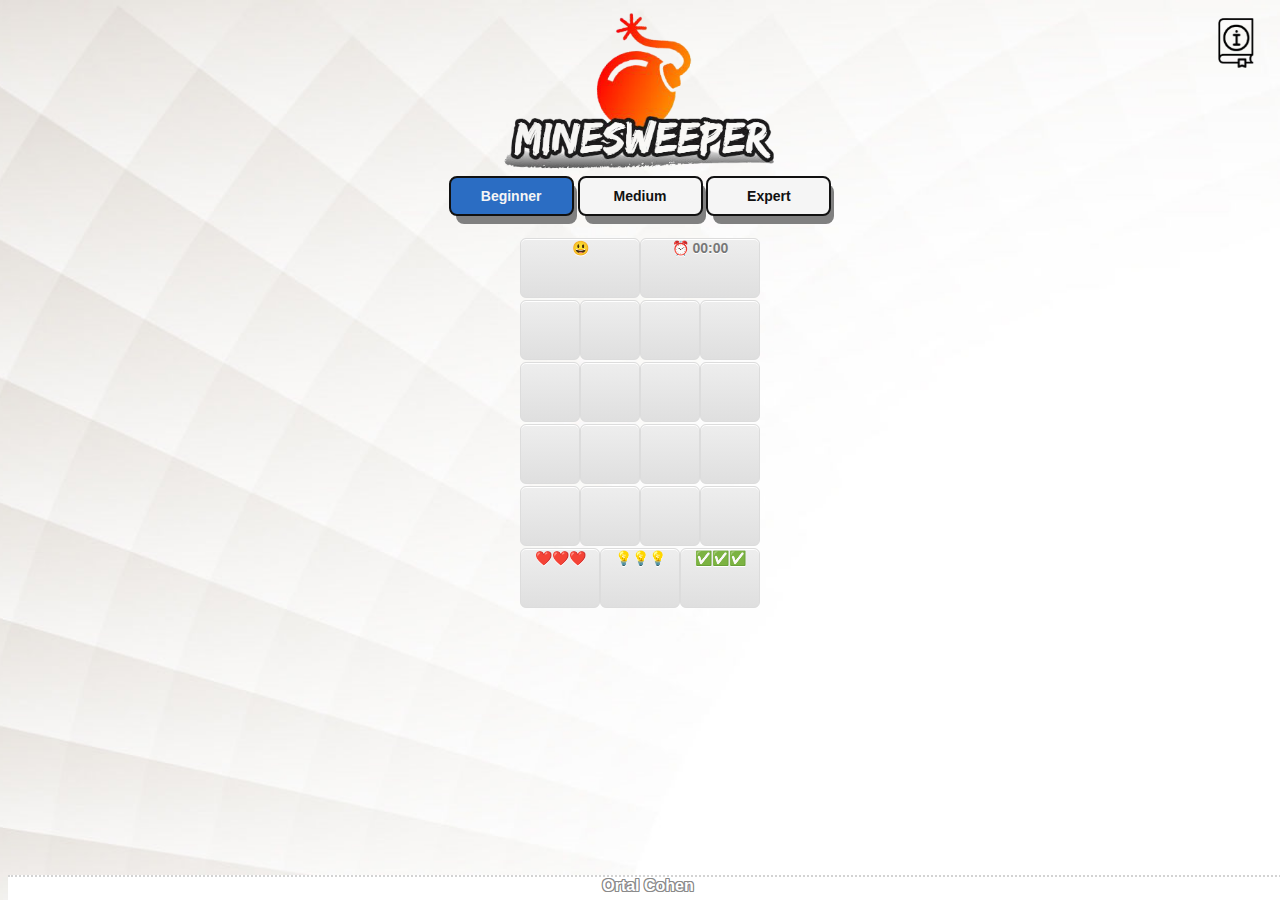
<file: index.html>
<!DOCTYPE html>
<html lang="en">
	<head>
		<meta charset="UTF-8" />
		<meta http-equiv="X-UA-Compatible" content="IE=edge" />
		<meta name="viewport" content="width=device-width, initial-scale=1.0" />
		<title> Minesweeper </title>
		<link rel="icon"  href="img/title-icon.png" />
		<link rel="stylesheet" href="css/main.css" />
	</head>
	<body onload="initGame()" oncontextmenu="return false;">
		<div class="header">
			<div>
				<div class="instructions">
					<img class="img-instructions" src="img/info.png" alt="instructions" onclick="showInstructions()"/>
				</div>
				<img class="img-header" src="img/Header.png" alt="Minesweeper logo" />
				<!-- <div class="best-score">
					<img class="img-best-score" src="img/high-score-icon.jpg" alt="high scores" onclick="showScores()"/>
				</div> -->
			</div>

			<div class="choose-level">
				<button class="btn-level Beginner" onclick="changeLevel(this)">Beginner</button>
				<button class="btn-level Medium" onclick="changeLevel(this)">Medium</button>
				<button class="btn-level Expert" onclick="changeLevel(this)">Expert</button>
			</div>
		</div>

		<div class="game-area"></div>

		<footer><div>Ortal Cohen</div></footer>
		<script src="js/main.js"></script>
		<script src="js/utils.js"></script>
	</body>
</html>
</file>
<file: css/main.css>
* {
	box-sizing: border-box;
}

body {
	min-height: 100vh;
	background: white url('../img/bgc.jpg') center center/cover fixed;
	text-align: center;
	font-family: Arial, Helvetica, sans-serif;
	font-size: 14px;
}

div {
	margin: auto;
}

.instructions {
	position: fixed;
	top: 2%;
	right: 2%;
	height: 50px;
	display: inline-block;
}

.img-instructions {
	height: 50px;
	display: inline-block;
	cursor: pointer;
}

.img-header {
	height: 165px;
	display: inline-block;
}

.choose-level {
	display: inline;
}

/* -------------------------------- B U T T O N S   S T Y L E ------------------------------------- */

.btn-level {
	width: 125px;
	height: 30px;
	display: inline-block;
	align-items: center;
	background-color: whitesmoke;
	border: 2px solid #111;
	border-radius: 8px;
	box-sizing: border-box;
	color: #111;
	cursor: pointer;
	font-weight: 600;
	font-size: 14px;
	height: 40px;
	justify-content: center;
	position: relative;
	text-align: center;
	margin-bottom: 20px;
}

.btn-level:after {
	background-color: grey;
	border-radius: 8px;
	content: '';
	display: block;
	height: 40px;
	left: 0;
	width: 100%;
	position: absolute;
	top: -2px;
	transform: translate(5px, 8px);
	transition: transform 0.2s ease-out;
	z-index: -1;
}

.btn-level:hover:after {
	transform: translate(0, 0);
}

.btn-level.Beginner:hover {
	background-color: green;
	color: whitesmoke;
}

.btn-level.Medium:hover {
	background-color: darkorange;
	color: whitesmoke;
}

.btn-level.Expert:hover {
	background-color: darkred;
	color: whitesmoke;
}

.marked {
	background-color: #2b6dc3;
	color: whitesmoke;
	cursor: text;
}

.Beginner.marked .cell {
	height: 40px;
	width: 40px;
}

/* ---------------------------------- C E L L S  S T Y L E ---------------------------------------- */

.cell {
	text-align: center;
	vertical-align: middle;
	display: inline-block;
	box-shadow: inset 0px 1px 0px 0px #ffffff;
	background: linear-gradient(to bottom, #ededed 5%, #dfdfdf 100%);
	background-color: #ededed;
	border-radius: 6px;
	border: 1px solid #dcdcdc;
	color: #777777;
	font-weight: bold;
	text-decoration: none;
	text-shadow: 0px 1px 0px #ffffff;
	cursor: pointer;
}

.cell:hover {
	background: linear-gradient(to bottom, #dcdcdc 5%, #dcdcdc 100%);
}

.clicked {
	background: whitesmoke;
}

.game-over-msg {
	color: darkred;
}
/* 
.best-score {
	position: fixed;
	top: 2%;
	right: 60px;
	height: 30px;
	display: inline-block;
}

.img-best-score {
	height: 40px;
	display: inline-block;
	cursor: pointer;
} */



/* ---------------------------------------- F O O T E R ------------------------------------------- */

footer {
	position: fixed;
	bottom: 0px; /* negative value of footer height */
	height: 25px;
	width: 100%;
	clear: both;
}
footer div {
	border-top: 2px dotted lightgray;
	background-color: whitesmoke;
	width: 100%;
	height: 25px;
	font-size: 16px;
	font-weight: bold;
	color: #FFFFFF;
	background: #FFFFFF;
	text-shadow: 1px 1px 0 #8a8a8a, 1px -1px 0 #8a8a8a, -1px 1px 0 #8a8a8a, -1px -1px 0 #8a8a8a, 1px 0px 0 #8a8a8a, 0px 1px 0 #8a8a8a, -1px 0px 0 #8a8a8a, 0px -1px 0 #8a8a8a;	
}
</file>
